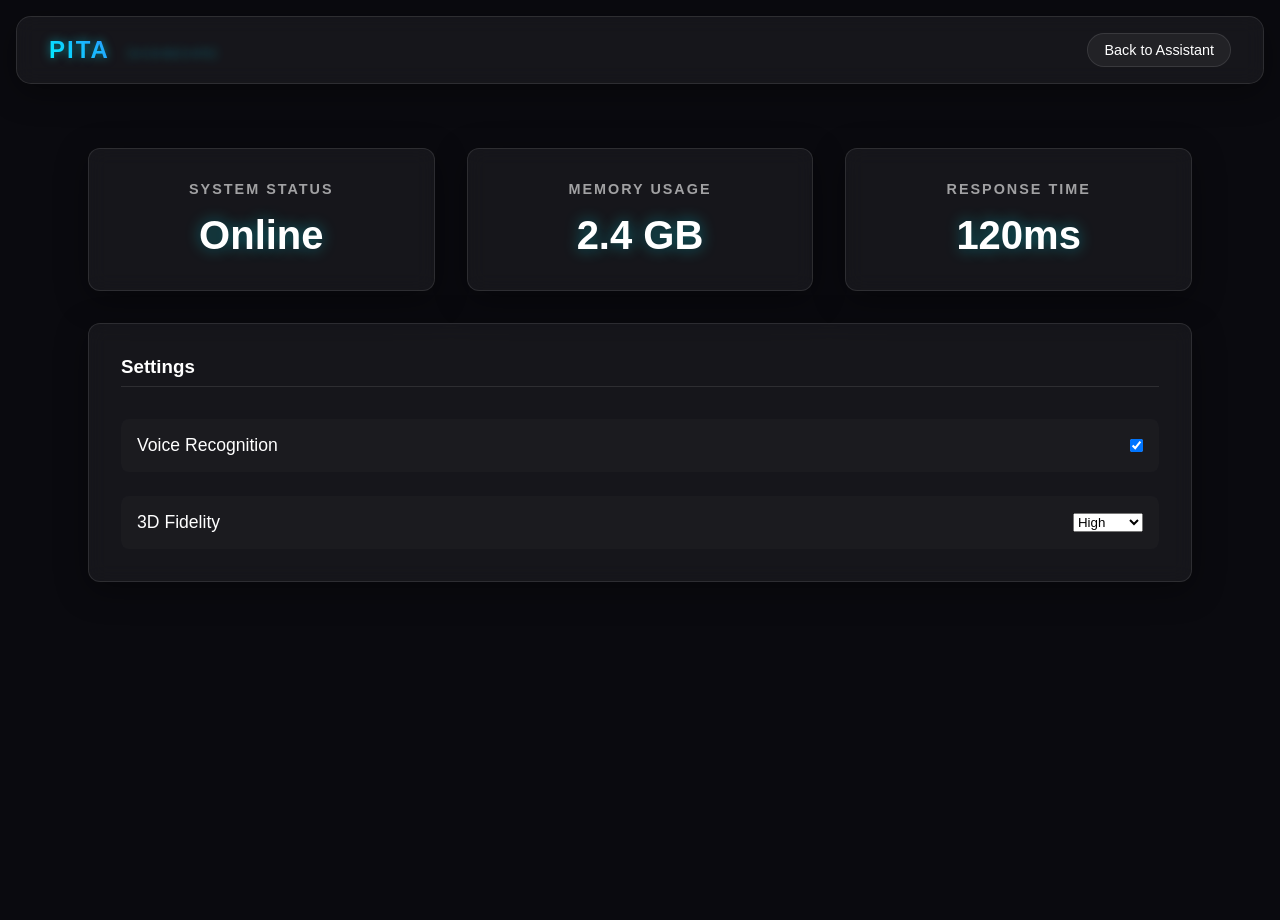
<file: pita/frontend/dashboard.html>
<!DOCTYPE html>
<html lang="en">
<head>
    <meta charset="UTF-8">
    <meta name="viewport" content="width=device-width, initial-scale=1.0">
    <title>PITA Dashboard</title>
    <link rel="stylesheet" href="css/main.css">
    <link rel="stylesheet" href="css/dashboard.css">
</head>
<body class="dark-theme">
    <div id="dashboard-app">
        <header class="glass-panel top-bar">
            <div class="logo">PITA <span class="subtext">Dashboard</span></div>
            <a href="index.html" class="back-link">Back to Assistant</a>
        </header>

        <main class="dashboard-content">
            <div class="grid-container">
                <section class="glass-panel stat-card">
                    <h3>System Status</h3>
                    <div class="stat-value">Online</div>
                </section>
                <section class="glass-panel stat-card">
                    <h3>Memory Usage</h3>
                    <div class="stat-value">2.4 GB</div>
                </section>
                <section class="glass-panel stat-card">
                    <h3>Response Time</h3>
                    <div class="stat-value">120ms</div>
                </section>
                <section class="glass-panel settings-section">
                    <h3>Settings</h3>
                    <div class="settings-list">
                        <div class="setting-item">
                            <label>Voice Recognition</label>
                            <input type="checkbox" checked>
                        </div>
                        <div class="setting-item">
                            <label>3D Fidelity</label>
                            <select>
                                <option>High</option>
                                <option>Medium</option>
                                <option>Low</option>
                            </select>
                        </div>
                    </div>
                </section>
            </div>
        </main>
    </div>
</body>
</html>
</file>
<file: pita/frontend/css/main.css>
/* Color Palette - Updated to Lucy/PITA AI OS Scheme */
:root {
    --bg-dark: #0a0a0f;
    --accent-blue: #00f2ff;   /* Idle / Wake Mode */
    --accent-green: #00ff88;  /* Listening */
    --accent-orange: #ff8800; /* Processing */
    --accent-purple: #7000ff; /* Speaking */
    --text-main: #ffffff;
    --glass-bg: rgba(255, 255, 255, 0.05);
    --glass-border: rgba(255, 255, 255, 0.1);
    
    /* Semantic Status Colors */
    --status-idle: var(--accent-blue);
    --status-listening: var(--accent-green);
    --status-processing: var(--accent-orange);
    --status-speaking: var(--accent-purple);
}

* {
    margin: 0;
    padding: 0;
    box-sizing: border-box;
}

body, html {
    width: 100%;
    height: 100%;
    overflow: hidden;
    font-family: 'Segoe UI', Roboto, Helvetica, Arial, sans-serif;
    background-color: var(--bg-dark);
    color: var(--text-main);
}

#app {
    position: relative;
    width: 100%;
    height: 100%;
}

#avatar-canvas {
    position: absolute;
    top: 0;
    left: 0;
    width: 100%;
    height: 100%;
    z-index: 1;
}

.ui-overlay {
    position: absolute;
    top: 0;
    left: 0;
    width: 100%;
    height: 100%;
    z-index: 10;
    display: flex;
    flex-direction: column;
    pointer-events: none; /* Allow clicking through to canvas if needed, but sub-elements will re-enable */
}

.glass-panel {
    background: var(--glass-bg);
    backdrop-filter: blur(10px);
    -webkit-backdrop-filter: blur(10px);
    border: 1px solid var(--glass-border);
    border-radius: 12px;
    box-shadow: 0 8px 32px 0 rgba(0, 0, 0, 0.37);
    pointer-events: auto;
}

/* Top Bar */
.top-bar {
    display: flex;
    justify-content: space-between;
    align-items: center;
    padding: 1rem 2rem;
    margin: 1rem;
    border-radius: 15px;
}

.logo {
    font-size: 1.5rem;
    font-weight: bold;
    letter-spacing: 2px;
    background: linear-gradient(45deg, var(--accent-blue), var(--accent-purple));
    -webkit-background-clip: text;
    -webkit-text-fill-color: transparent;
    text-shadow: 0 0 10px rgba(0, 242, 255, 0.5);
}

#status-indicator {
    display: flex;
    align-items: center;
    gap: 10px;
    font-size: 0.9rem;
    text-transform: uppercase;
    letter-spacing: 1px;
}

.status-dot {
    width: 10px;
    height: 10px;
    border-radius: 50%;
    background-color: var(--status-idle);
    box-shadow: 0 0 10px var(--status-idle);
    transition: background-color 0.3s, box-shadow 0.3s;
}

/* Interaction Area */
.interaction-container {
    flex: 1;
    display: flex;
    justify-content: center;
    align-items: flex-end;
    padding-bottom: 2rem;
}

#response-text {
    max-width: 600px;
    padding: 1.5rem 2rem;
    margin: 0 1rem;
    text-align: center;
    font-size: 1.1rem;
    line-height: 1.6;
    transition: opacity 0.5s ease;
}

#response-text.hidden {
    opacity: 0;
}

/* Mic Container & Level Meter */
#mic-container {
    display: flex;
    align-items: center;
    gap: 20px;
    pointer-events: auto;
}

.mic-level-meter {
    display: flex;
    flex-direction: column;
    align-items: center;
    gap: 5px;
    width: 20px;
    height: 60px;
}

.meter-bar {
    width: 8px;
    height: 100%;
    background: rgba(255, 255, 255, 0.1);
    border-radius: 4px;
    position: relative;
    overflow: hidden;
    border: 1px solid rgba(255, 255, 255, 0.05);
}

.meter-fill {
    position: absolute;
    bottom: 0;
    left: 0;
    width: 100%;
    height: 0%;
    background-color: var(--status-speaking);
    box-shadow: 0 0 10px rgba(0, 255, 136, 0.5);
    transition: height 0.1s ease, background-color 0.2s ease;
}

.meter-label {
    font-size: 0.6rem;
    font-weight: bold;
    color: rgba(255, 255, 255, 0.5);
    letter-spacing: 1px;
}

/* Bottom Controls */
.controls-bar {
    display: flex;
    justify-content: center;
    padding: 2rem;
    pointer-events: auto;
}

.icon-button {
    background: none;
    border: none;
    cursor: pointer;
    padding: 5px;
    display: flex;
    align-items: center;
    justify-content: center;
    transition: transform 0.2s;
}

.icon-button:hover {
    transform: scale(1.1);
}

.icon-button img {
    width: 24px;
    height: 24px;
    filter: drop-shadow(0 0 5px rgba(255, 255, 255, 0.5));
}
</file>
<file: pita/frontend/css/dashboard.css>
.dashboard-content {
    padding: 2rem;
    max-width: 1200px;
    margin: 0 auto;
    width: 100%;
    height: calc(100vh - 80px); /* Subtract top bar height */
    overflow-y: auto;
}

.grid-container {
    display: grid;
    grid-template-columns: repeat(auto-fit, minmax(300px, 1fr));
    gap: 2rem;
    padding: 1rem;
}

.stat-card {
    padding: 2rem;
    display: flex;
    flex-direction: column;
    align-items: center;
    justify-content: center;
    text-align: center;
    transition: transform 0.3s ease, box-shadow 0.3s ease;
}

.stat-card:hover {
    transform: translateY(-5px);
    box-shadow: 0 12px 40px 0 rgba(0, 242, 255, 0.2);
}

.stat-card h3 {
    font-size: 0.9rem;
    text-transform: uppercase;
    letter-spacing: 2px;
    margin-bottom: 1rem;
    color: rgba(255, 255, 255, 0.6);
}

.stat-value {
    font-size: 2.5rem;
    font-weight: bold;
    color: var(--primary-glow);
    text-shadow: 0 0 15px rgba(0, 242, 255, 0.4);
}

.settings-section {
    grid-column: 1 / -1; /* Span all columns */
    padding: 2rem;
}

.settings-section h3 {
    margin-bottom: 2rem;
    border-bottom: 1px solid var(--glass-border);
    padding-bottom: 0.5rem;
}

.settings-list {
    display: flex;
    flex-direction: column;
    gap: 1.5rem;
}

.setting-item {
    display: flex;
    justify-content: space-between;
    align-items: center;
    padding: 1rem;
    border-radius: 8px;
    background: rgba(255, 255, 255, 0.02);
}

.setting-item label {
    font-size: 1.1rem;
}

.back-link {
    text-decoration: none;
    color: var(--text-color);
    font-size: 0.9rem;
    padding: 0.5rem 1rem;
    border: 1px solid var(--glass-border);
    border-radius: 20px;
    background: var(--glass-bg);
    transition: all 0.2s ease;
}

.back-link:hover {
    background: rgba(255, 255, 255, 0.1);
    color: var(--primary-glow);
    border-color: var(--primary-glow);
}

.subtext {
    font-size: 0.8rem;
    font-weight: normal;
    text-transform: uppercase;
    letter-spacing: 1px;
    margin-left: 10px;
    opacity: 0.7;
}
</file>
